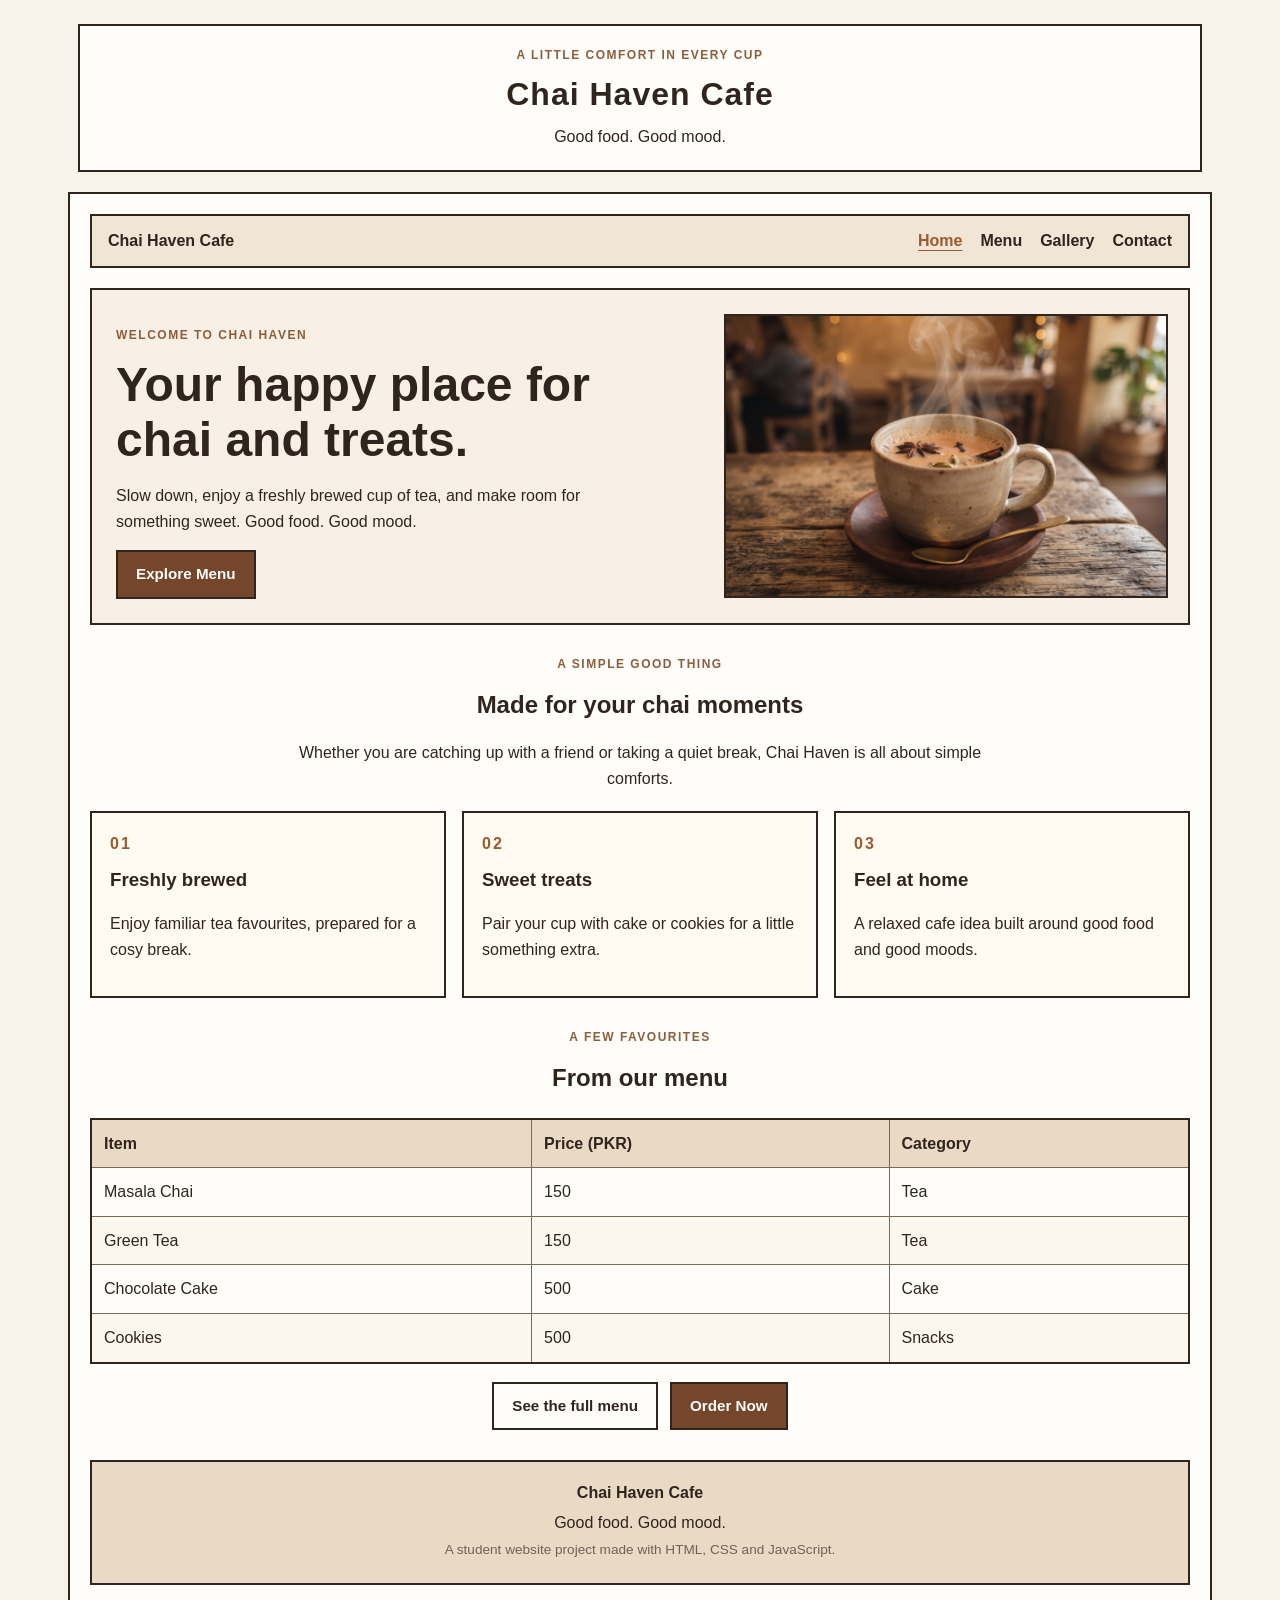
<file: Index.html>
<!DOCTYPE html>
<html lang="en">
<head>
    <meta charset="UTF-8">
    <meta name="viewport" content="width=device-width, initial-scale=1.0">
    <title>Chai Haven Cafe | Home</title>
    <link rel="stylesheet" href="style.css">
</head>
<body>
    <header class="site-header">
        <p class="small-heading">A LITTLE COMFORT IN EVERY CUP</p>
        <h1>Chai Haven Cafe</h1>
        <p>Good food. Good mood.</p>
    </header>

    <div class="box">
        <nav class="nav" aria-label="Main navigation">
            <a class="brand" href="index.html">Chai Haven Cafe</a>
            <div class="nav-links">
                <a href="index.html" aria-current="page">Home</a>
                <a href="menu.html">Menu</a>
                <a href="gallery.html">Gallery</a>
                <a href="contact.html">Contact</a>
            </div>
        </nav>

        <main>
            <section class="hero">
                <div class="hero-text">
                    <p class="eyebrow">WELCOME TO CHAI HAVEN</p>
                    <h2>Your happy place for chai and treats.</h2>
                    <p>Slow down, enjoy a freshly brewed cup of tea, and make room for something sweet. Good food. Good mood.</p>
                    <a class="button-link" href="menu.html">Explore Menu</a>
                </div>
                <div class="hero-image-wrap">
                    <img class="hero-image" src="images/tea.jpg" alt="A warm cup of spiced tea on a wooden cafe table">
                </div>
            </section>

            <section class="content-section">
                <div class="section-heading">
                    <p class="eyebrow">A SIMPLE GOOD THING</p>
                    <h2>Made for your chai moments</h2>
                    <p>Whether you are catching up with a friend or taking a quiet break, Chai Haven is all about simple comforts.</p>
                </div>
                <div class="three-cards">
                    <article class="info-card">
                        <span class="card-symbol">01</span>
                        <h3>Freshly brewed</h3>
                        <p>Enjoy familiar tea favourites, prepared for a cosy break.</p>
                    </article>
                    <article class="info-card">
                        <span class="card-symbol">02</span>
                        <h3>Sweet treats</h3>
                        <p>Pair your cup with cake or cookies for a little something extra.</p>
                    </article>
                    <article class="info-card">
                        <span class="card-symbol">03</span>
                        <h3>Feel at home</h3>
                        <p>A relaxed cafe idea built around good food and good moods.</p>
                    </article>
                </div>
            </section>

            <section class="content-section menu-preview">
                <div class="section-heading">
                    <p class="eyebrow">A FEW FAVOURITES</p>
                    <h2>From our menu</h2>
                </div>
                <div class="table-wrap">
                    <table>
                        <thead>
                            <tr>
                                <th>Item</th>
                                <th>Price (PKR)</th>
                                <th>Category</th>
                            </tr>
                        </thead>
                        <tbody>
                            <tr><td>Masala Chai</td><td>150</td><td>Tea</td></tr>
                            <tr><td>Green Tea</td><td>150</td><td>Tea</td></tr>
                            <tr><td>Chocolate Cake</td><td>500</td><td>Cake</td></tr>
                            <tr><td>Cookies</td><td>500</td><td>Snacks</td></tr>
                        </tbody>
                    </table>
                </div>
                <div class="center button-row">
                    <a class="button-link button-outline" href="menu.html">See the full menu</a>
                    <button id="orderNowBtn" type="button" data-alert="Thank you for visiting Chai Haven Cafe!">Order Now</button>
                </div>
            </section>
        </main>

        <footer class="site-footer">
            <strong>Chai Haven Cafe</strong>
            <p>Good food. Good mood.</p>
            <p class="footer-small">A student website project made with HTML, CSS and JavaScript.</p>
        </footer>
    </div>
    <script src="script.js"></script>
</body>
</html>
</file>
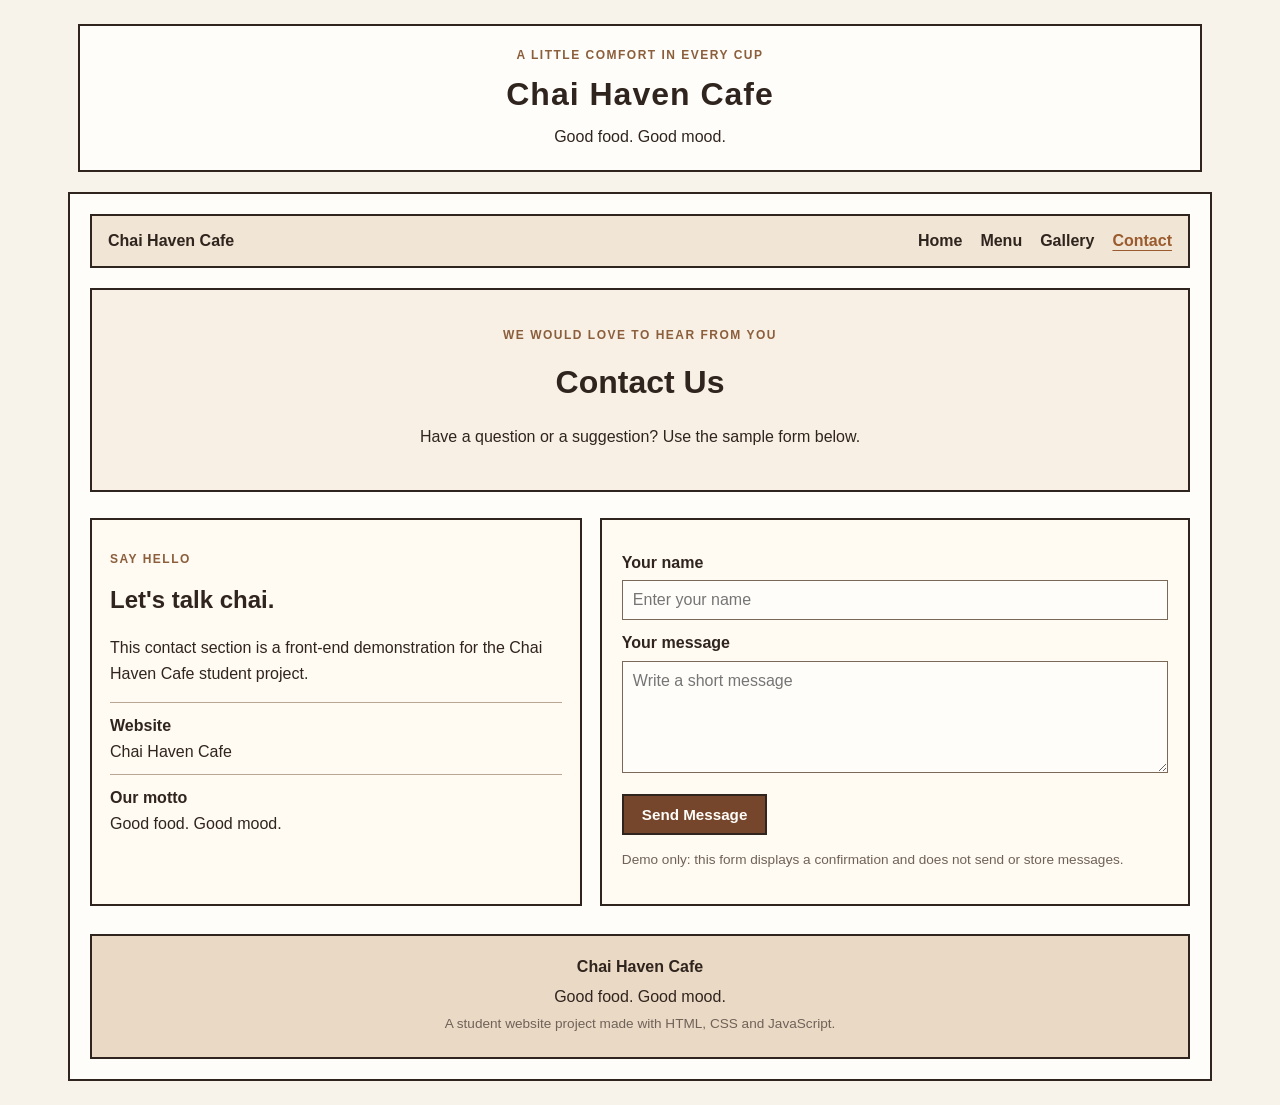
<file: contact.html>
<!DOCTYPE html>
<html lang="en">
<head>
    <meta charset="UTF-8">
    <meta name="viewport" content="width=device-width, initial-scale=1.0">
    <title>Chai Haven Cafe | Contact</title>
    <link rel="stylesheet" href="style.css">
</head>
<body>
    <header class="site-header">
        <p class="small-heading">A LITTLE COMFORT IN EVERY CUP</p>
        <h1>Chai Haven Cafe</h1>
        <p>Good food. Good mood.</p>
    </header>

    <div class="box">
        <nav class="nav" aria-label="Main navigation">
            <a class="brand" href="index.html">Chai Haven Cafe</a>
            <div class="nav-links">
                <a href="index.html">Home</a>
                <a href="menu.html">Menu</a>
                <a href="gallery.html">Gallery</a>
                <a href="contact.html" aria-current="page">Contact</a>
            </div>
        </nav>

        <main>
            <section class="page-intro">
                <p class="eyebrow">WE WOULD LOVE TO HEAR FROM YOU</p>
                <h2>Contact Us</h2>
                <p>Have a question or a suggestion? Use the sample form below.</p>
            </section>

            <section class="contact-layout">
                <div class="info-card contact-info">
                    <p class="eyebrow">SAY HELLO</p>
                    <h3>Let's talk chai.</h3>
                    <p>This contact section is a front-end demonstration for the Chai Haven Cafe student project.</p>
                    <div class="contact-detail">
                        <strong>Website</strong>
                        <span>Chai Haven Cafe</span>
                    </div>
                    <div class="contact-detail">
                        <strong>Our motto</strong>
                        <span>Good food. Good mood.</span>
                    </div>
                </div>

                <form class="contact-form" id="contactForm">
                    <label for="visitorName">Your name</label>
                    <input type="text" id="visitorName" name="visitorName" placeholder="Enter your name" required>

                    <label for="visitorMessage">Your message</label>
                    <textarea id="visitorMessage" name="visitorMessage" rows="5" placeholder="Write a short message" required></textarea>

                    <button type="submit">Send Message</button>
                    <p class="form-note">Demo only: this form displays a confirmation and does not send or store messages.</p>
                </form>
            </section>
        </main>

        <footer class="site-footer">
            <strong>Chai Haven Cafe</strong>
            <p>Good food. Good mood.</p>
            <p class="footer-small">A student website project made with HTML, CSS and JavaScript.</p>
        </footer>
    </div>
    <script src="script.js"></script>
</body>
</html>
</file>
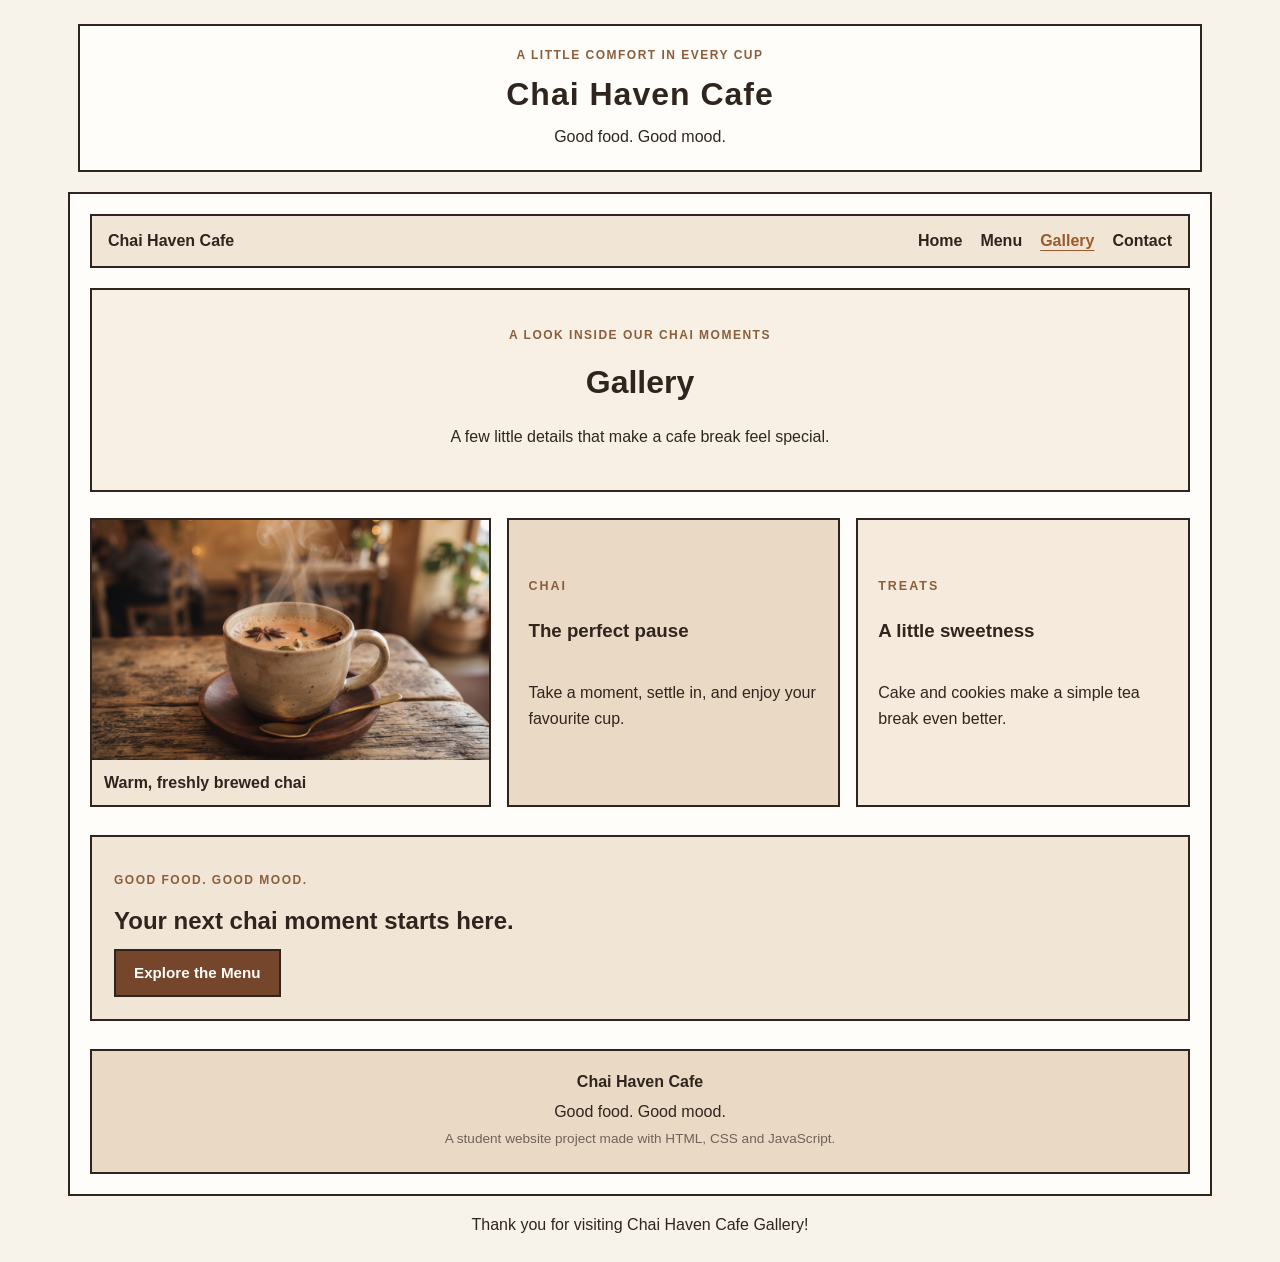
<file: gallery.html>
<!DOCTYPE html>
<html lang="en">
<head>
    <meta charset="UTF-8">
    <meta name="viewport" content="width=device-width, initial-scale=1.0">
    <title>Chai Haven Cafe | Gallery</title>
    <link rel="stylesheet" href="style.css">
</head>
<body>
    <header class="site-header">
        <p class="small-heading">A LITTLE COMFORT IN EVERY CUP</p>
        <h1>Chai Haven Cafe</h1>
        <p>Good food. Good mood.</p>
    </header>

    <div class="box">
        <nav class="nav" aria-label="Main navigation">
            <a class="brand" href="index.html">Chai Haven Cafe</a>
            <div class="nav-links">
                <a href="index.html">Home</a>
                <a href="menu.html">Menu</a>
                <a href="gallery.html" aria-current="page">Gallery</a>
                <a href="contact.html">Contact</a>
            </div>
        </nav>

        <main>
            <section class="page-intro">
                <p class="eyebrow">A LOOK INSIDE OUR CHAI MOMENTS</p>
                <h2>Gallery</h2>
                <p>A few little details that make a cafe break feel special.</p>
            </section>

            <section class="gallery-grid">
                <figure class="gallery-photo gallery-large">
                    <img src="images/tea.jpg" alt="A steaming cup of spiced tea served on a wooden table">
                    <figcaption>Warm, freshly brewed chai</figcaption>
                </figure>
                <article class="gallery-card gallery-card-one">
                    <span class="gallery-mark">CHAI</span>
                    <h3>The perfect pause</h3>
                    <p>Take a moment, settle in, and enjoy your favourite cup.</p>
                </article>
                <article class="gallery-card gallery-card-two">
                    <span class="gallery-mark">TREATS</span>
                    <h3>A little sweetness</h3>
                    <p>Cake and cookies make a simple tea break even better.</p>
                </article>
            </section>

            <section class="feature-card">
                <p class="eyebrow">GOOD FOOD. GOOD MOOD.</p>
                <h2>Your next chai moment starts here.</h2>
                <a class="button-link" href="menu.html">Explore the Menu</a>
            </section>
        </main>

        <footer class="site-footer">
            <strong>Chai Haven Cafe</strong>
            <p>Good food. Good mood.</p>
            <p class="footer-small">A student website project made with HTML, CSS and JavaScript.</p>
        </footer>
    </div>
    <script src="script.js"></script>
    <p class="center">Thank you for visiting Chai Haven Cafe Gallery!</p>
</body>
</html>
</file>
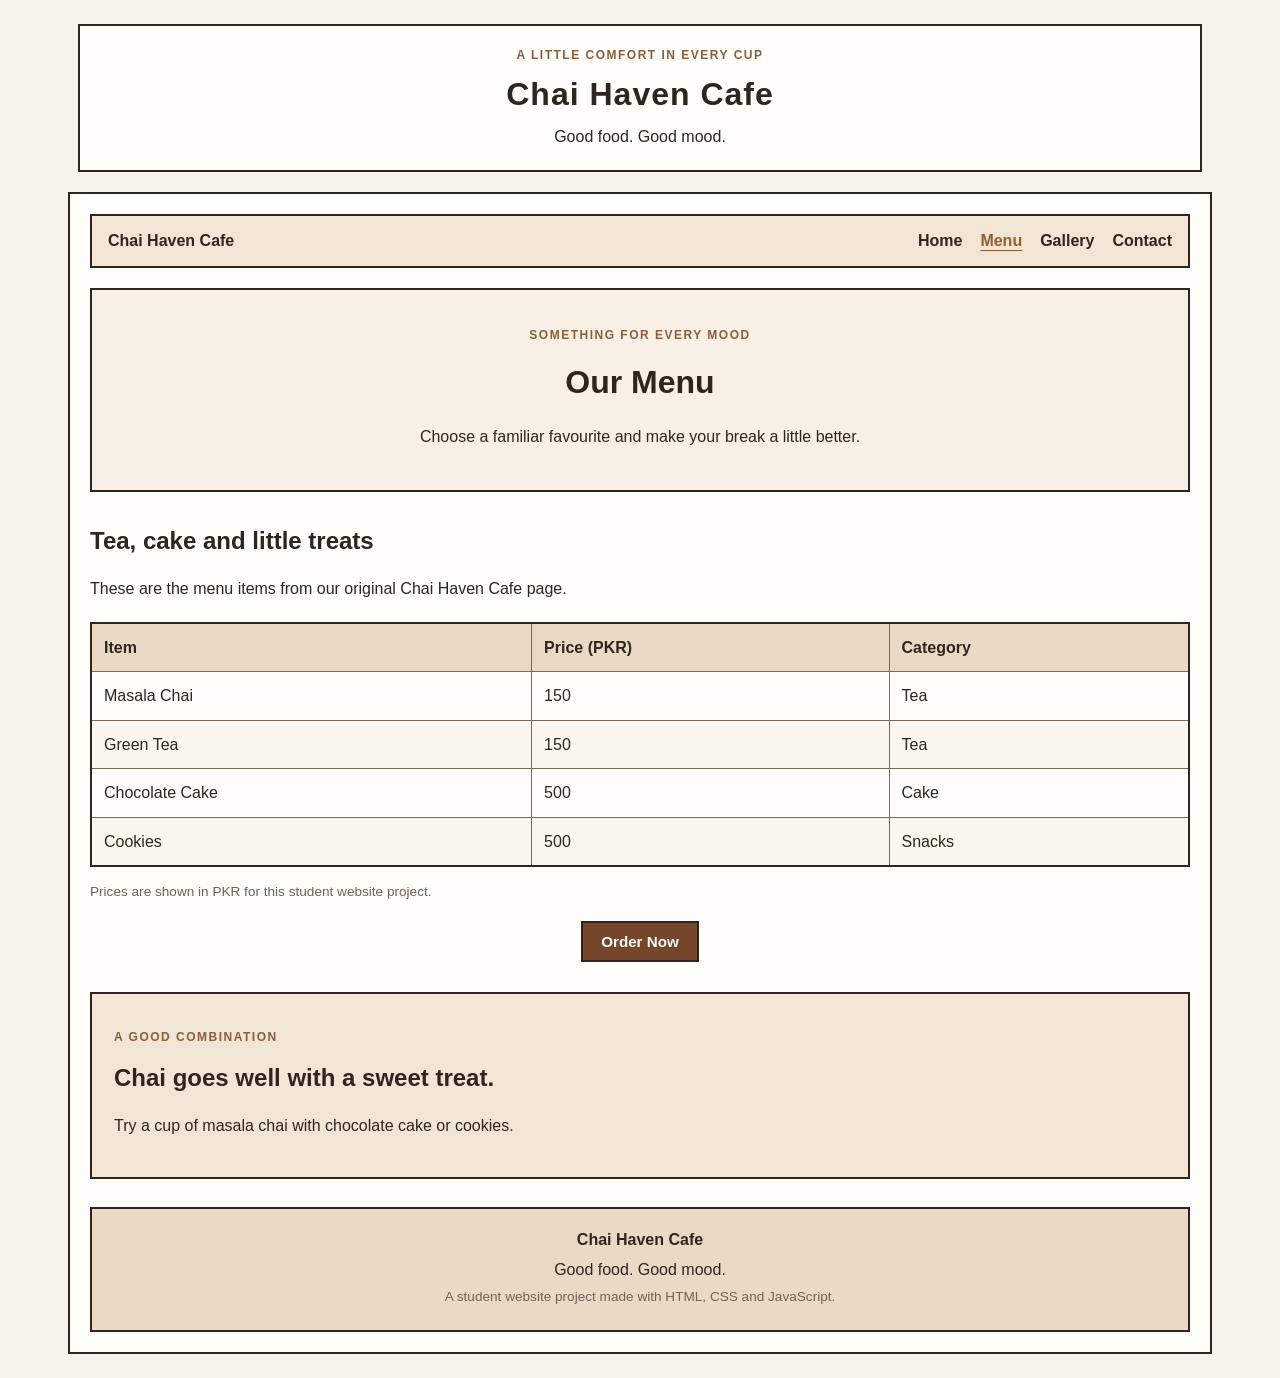
<file: menu.html>
<!DOCTYPE html>
<html lang="en">
<head>
    <meta charset="UTF-8">
    <meta name="viewport" content="width=device-width, initial-scale=1.0">
    <title>Chai Haven Cafe | Menu</title>
    <link rel="stylesheet" href="style.css">
</head>
<body>
    <header class="site-header">
        <p class="small-heading">A LITTLE COMFORT IN EVERY CUP</p>
        <h1>Chai Haven Cafe</h1>
        <p>Good food. Good mood.</p>
    </header>

    <div class="box">
        <nav class="nav" aria-label="Main navigation">
            <a class="brand" href="index.html">Chai Haven Cafe</a>
            <div class="nav-links">
                <a href="index.html">Home</a>
                <a href="menu.html" aria-current="page">Menu</a>
                <a href="gallery.html">Gallery</a>
                <a href="contact.html">Contact</a>
            </div>
        </nav>

        <main>
            <section class="page-intro">
                <p class="eyebrow">SOMETHING FOR EVERY MOOD</p>
                <h2>Our Menu</h2>
                <p>Choose a familiar favourite and make your break a little better.</p>
            </section>

            <section class="content-section">
                <div class="section-heading left-heading">
                    <h2>Tea, cake and little treats</h2>
                    <p>These are the menu items from our original Chai Haven Cafe page.</p>
                </div>
                <div class="table-wrap">
                    <table>
                        <thead>
                            <tr>
                                <th>Item</th>
                                <th>Price (PKR)</th>
                                <th>Category</th>
                            </tr>
                        </thead>
                        <tbody>
                            <tr><td>Masala Chai</td><td>150</td><td>Tea</td></tr>
                            <tr><td>Green Tea</td><td>150</td><td>Tea</td></tr>
                            <tr><td>Chocolate Cake</td><td>500</td><td>Cake</td></tr>
                            <tr><td>Cookies</td><td>500</td><td>Snacks</td></tr>
                        </tbody>
                    </table>
                </div>
                <p class="menu-note">Prices are shown in PKR for this student website project.</p>
                <div class="center button-row">
                    <button type="button" data-alert="Thanks for choosing Chai Haven Cafe!">Order Now</button>
                </div>
            </section>

            <section class="feature-card">
                <p class="eyebrow">A GOOD COMBINATION</p>
                <h2>Chai goes well with a sweet treat.</h2>
                <p>Try a cup of masala chai with chocolate cake or cookies.</p>
            </section>
        </main>

        <footer class="site-footer">
            <strong>Chai Haven Cafe</strong>
            <p>Good food. Good mood.</p>
            <p class="footer-small">A student website project made with HTML, CSS and JavaScript.</p>
        </footer>
    </div>
    <script src="script.js"></script>
</body>
</html>
</file>
<file: style.css>
body {
    font-family: Arial, sans-serif;
    margin: 24px;
    color: #30251e;
    background-color: #f7f2ea;
    line-height: 1.6;
}

.site-header {
    text-align: center;
    border: 2px solid #30251e;
    padding: 18px 10px;
    margin: 0 auto 20px;
    max-width: 1100px;
    background-color: #fffdf9;
}

.site-header h1 {
    margin: 4px 0;
    letter-spacing: 1px;
}

.site-header p {
    margin: 2px 0;
}

.small-heading,
.eyebrow {
    color: #8b5e3c;
    font-size: 0.75rem;
    font-weight: bold;
    letter-spacing: 1.5px;
}

.box {
    max-width: 1100px;
    margin: 0 auto;
    border: 2px solid #30251e;
    padding: 20px;
    background-color: #fffdf9;
}

.nav {
    border: 2px solid #30251e;
    padding: 12px 16px;
    display: flex;
    justify-content: space-between;
    align-items: center;
    gap: 15px;
    margin-bottom: 20px;
    background-color: #f1e5d5;
}

.brand {
    color: #30251e;
    font-weight: bold;
    text-decoration: none;
    white-space: nowrap;
}

.nav-links {
    display: flex;
    flex-wrap: wrap;
    gap: 8px 18px;
}

.nav-links a {
    color: #30251e;
    text-decoration: none;
    font-weight: bold;
}

.nav-links a:hover,
.nav-links a[aria-current="page"] {
    color: #9a5b2e;
    text-decoration: underline;
    text-underline-offset: 4px;
}

.hero {
    border: 2px solid #30251e;
    padding: 24px;
    display: flex;
    justify-content: space-between;
    align-items: center;
    gap: 24px;
    margin-bottom: 28px;
    background-color: #f8f0e5;
}

.hero-text {
    flex: 1;
}

.hero h2 {
    max-width: 540px;
    font-size: clamp(1.8rem, 4vw, 3rem);
    line-height: 1.15;
    margin: 8px 0 12px;
}

.hero-text p:not(.eyebrow) {
    max-width: 520px;
}

.hero-image-wrap {
    flex: 0 1 42%;
}

img {
    display: block;
    max-width: 100%;
    border: 2px solid #30251e;
    object-fit: cover;
}

.hero-image {
    width: 100%;
    height: 280px;
}

.content-section {
    margin: 30px 0;
}

.section-heading {
    text-align: center;
    max-width: 720px;
    margin: 0 auto 20px;
}

.section-heading h2,
.page-intro h2,
.feature-card h2 {
    margin: 4px 0 8px;
}

.left-heading {
    text-align: left;
    margin-left: 0;
}

.three-cards {
    display: grid;
    grid-template-columns: repeat(3, 1fr);
    gap: 16px;
}

.info-card {
    border: 2px solid #30251e;
    padding: 18px;
    background-color: #fffaf2;
}

.card-symbol {
    color: #9a5b2e;
    font-weight: bold;
    letter-spacing: 2px;
}

.info-card h3 {
    margin: 8px 0 4px;
}

.table-wrap {
    overflow-x: auto;
}

table {
    width: 100%;
    border-collapse: collapse;
    border: 2px solid #30251e;
}

th,
td {
    border: 1px solid #7a6858;
    padding: 11px 12px;
    text-align: left;
}

th {
    background-color: #ead9c4;
}

tr:nth-child(even) td {
    background-color: #fbf6ee;
}

.center {
    text-align: center;
}

.button-row {
    display: flex;
    justify-content: center;
    flex-wrap: wrap;
    gap: 12px;
    margin-top: 18px;
}

button,
.button-link {
    display: inline-block;
    border: 2px solid #30251e;
    padding: 10px 18px;
    color: #fffdf9;
    background-color: #75462c;
    font-family: Arial, sans-serif;
    font-size: 0.95rem;
    font-weight: bold;
    text-decoration: none;
    cursor: pointer;
}

button:hover,
.button-link:hover {
    background-color: #4f3021;
}

.button-outline {
    color: #30251e;
    background-color: transparent;
}

.button-outline:hover {
    color: #fffdf9;
}

.page-intro {
    border: 2px solid #30251e;
    padding: 24px;
    margin-bottom: 26px;
    text-align: center;
    background-color: #f8f0e5;
}

.page-intro h2 {
    font-size: 2rem;
}

.menu-note,
.form-note,
.footer-small {
    color: #6f6258;
    font-size: 0.85rem;
}

.feature-card {
    border: 2px solid #30251e;
    padding: 22px;
    margin: 28px 0;
    background-color: #f1e5d5;
}

.gallery-grid {
    display: grid;
    grid-template-columns: 1.2fr 1fr 1fr;
    gap: 16px;
    margin: 26px 0;
}

.gallery-photo,
.gallery-card {
    border: 2px solid #30251e;
    margin: 0;
    min-height: 240px;
}

.gallery-photo img {
    width: 100%;
    height: 240px;
    border: 0;
}

.gallery-photo figcaption {
    padding: 10px 12px;
    font-weight: bold;
    background-color: #f1e5d5;
}

.gallery-card {
    display: flex;
    flex-direction: column;
    justify-content: center;
    padding: 20px;
    background-color: #ead9c4;
}

.gallery-card-two {
    background-color: #f5eadb;
}

.gallery-mark {
    color: #8b5e3c;
    font-size: 0.78rem;
    font-weight: bold;
    letter-spacing: 2px;
}

.contact-layout {
    display: grid;
    grid-template-columns: 1fr 1.2fr;
    gap: 18px;
    margin: 26px 0;
}

.contact-info h3 {
    font-size: 1.5rem;
}

.contact-detail {
    border-top: 1px solid #b8a692;
    padding: 10px 0;
    display: flex;
    flex-direction: column;
}

.contact-form {
    border: 2px solid #30251e;
    padding: 20px;
    background-color: #fffaf2;
}

.contact-form label {
    display: block;
    font-weight: bold;
    margin: 10px 0 5px;
}

.contact-form input,
.contact-form textarea {
    width: 100%;
    box-sizing: border-box;
    border: 1px solid #7a6858;
    padding: 10px;
    font-family: Arial, sans-serif;
    font-size: 1rem;
    background-color: #fffdf9;
}

.contact-form button {
    margin-top: 14px;
}

.site-footer {
    border: 2px solid #30251e;
    margin-top: 28px;
    padding: 18px;
    text-align: center;
    background-color: #ead9c4;
}

.site-footer p {
    margin: 4px 0;
}

@media (max-width: 760px) {
    body {
        margin: 10px;
    }

    .box {
        padding: 12px;
    }

    .nav {
        align-items: flex-start;
        flex-direction: column;
    }

    .hero {
        flex-direction: column;
        align-items: stretch;
    }

    .hero-image-wrap {
        flex-basis: auto;
    }

    .three-cards,
    .gallery-grid,
    .contact-layout {
        grid-template-columns: 1fr;
    }

    .gallery-photo img {
        height: 230px;
    }
}
</file>
